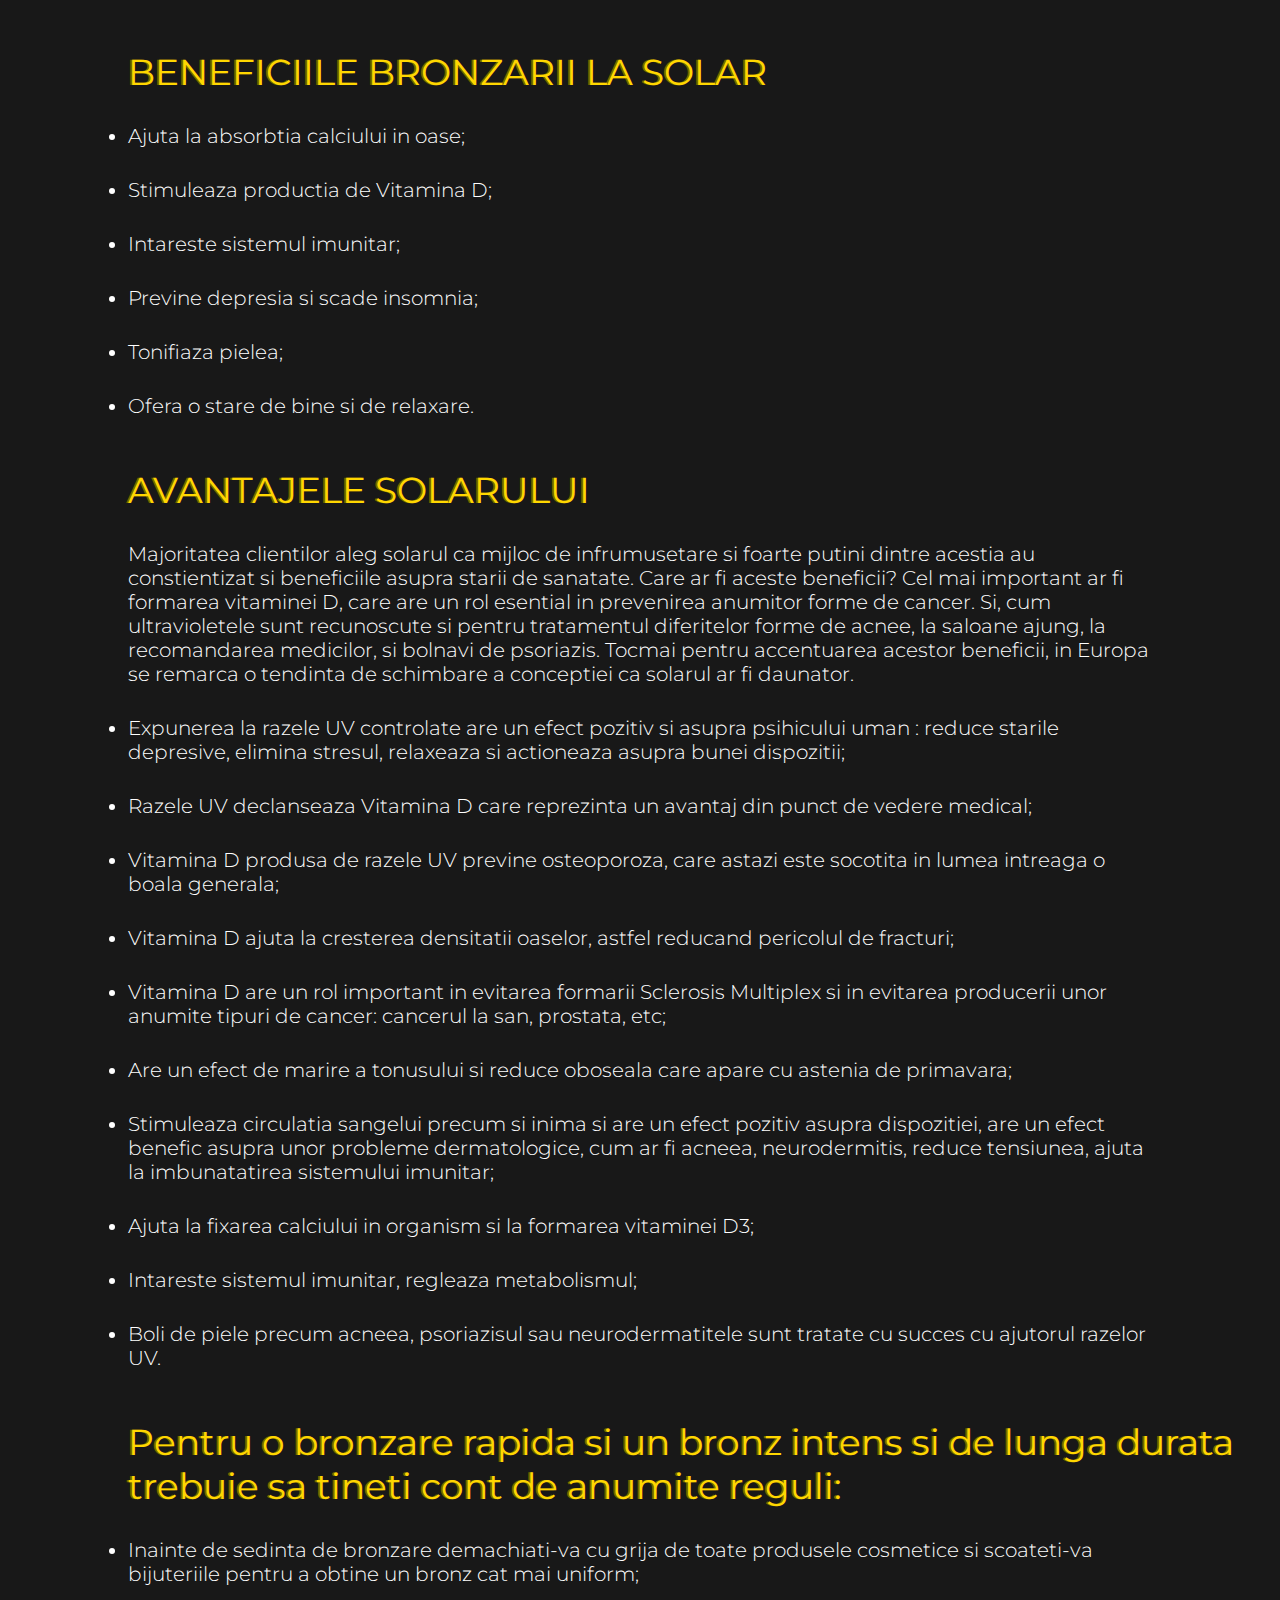
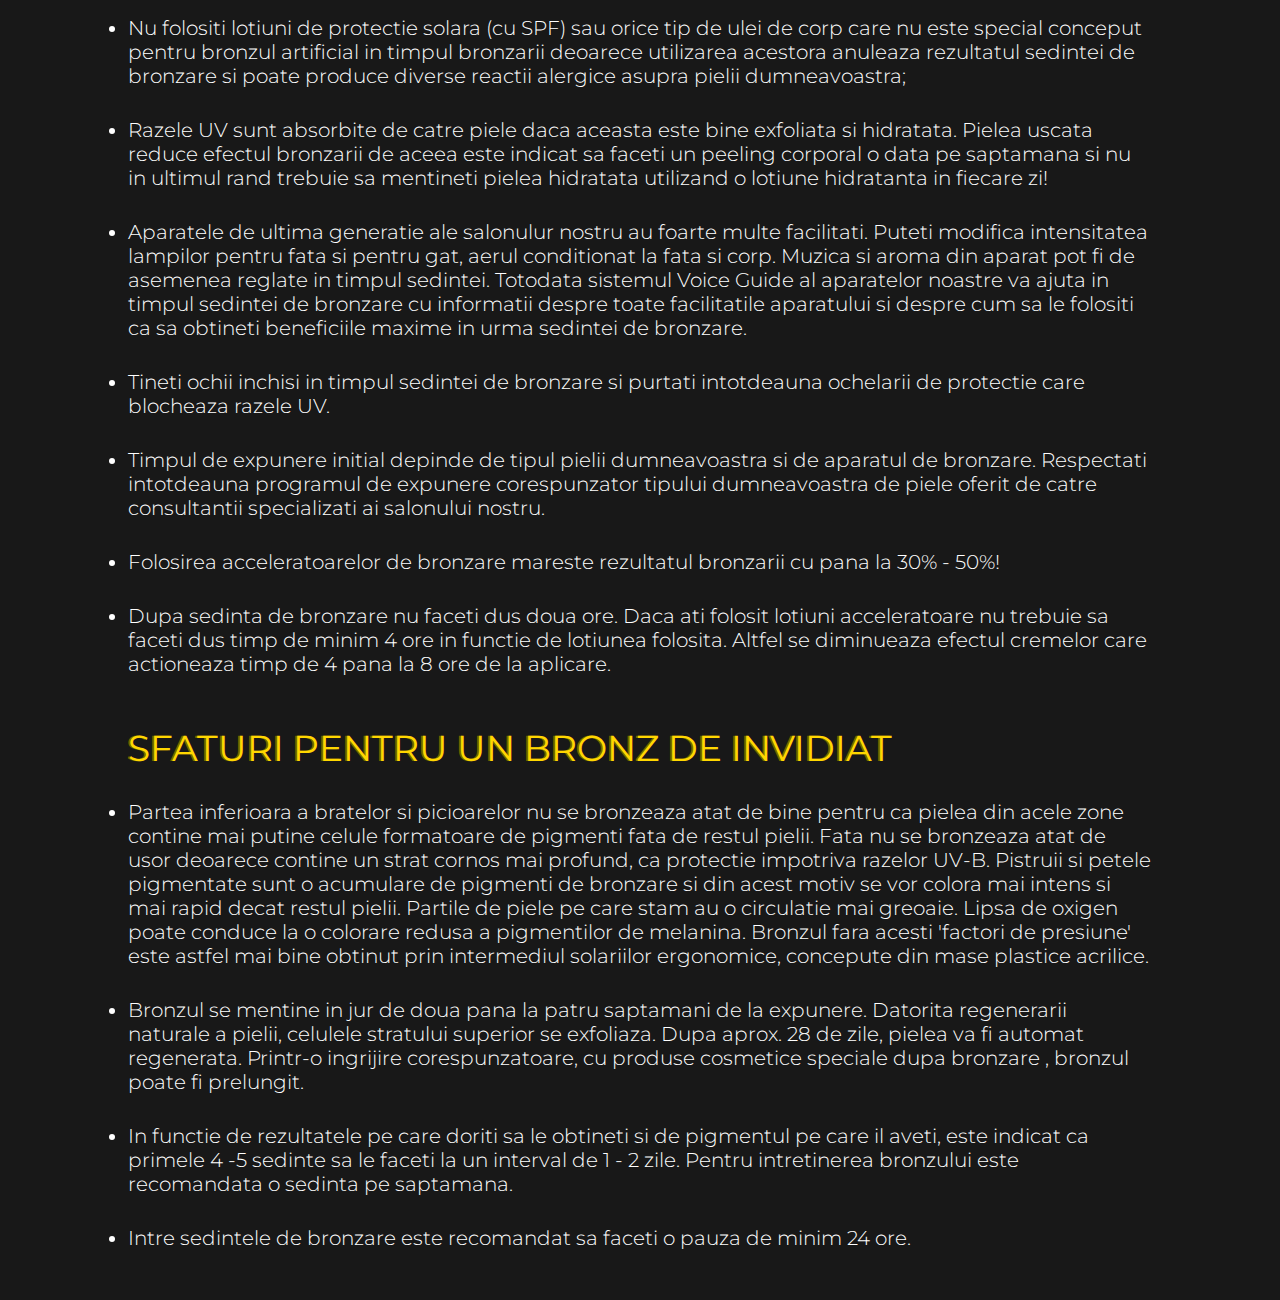
<file: info.html>
<!DOCTYPE html>
<html lang="en">

<head>
    <meta property="og:title" content="Salon de bronzat în Constanța |BEACH PLEASE Tanning Studio" />
    <meta property="og:image" content="https://www.beachplease.ro/img/beach%20please_LOGO_cropped.webp" />
    <meta property="og:type" content="website" />
    <meta property="og:description"
        content="Cele mai calitative servicii, oferite de cel mai profesionist personal. Te așteptăm la sediul nostru de pe strada Lahovari Nr. 151" />
    <meta property="og:locale" content="ro_ro" />

    <meta charset="UTF-8">
    <meta http-equiv="X-UA-Compatible" content="IE=edge">
    <meta name="viewport" content="width=device-width, initial-scale=1.0">
    <link rel="stylesheet" href="./css/main.css">
    <link rel="stylesheet" href="./css/info.css">

    <link rel="icon" type="image/x-icon" href="img/favicon.webp">

    <link rel="preconnect" href="https://fonts.googleapis.com">
    <link rel="preconnect" href="https://fonts.gstatic.com" crossorigin>
    <link
        href="https://fonts.googleapis.com/css2?family=Island+Moments&family=Montserrat:wght@100;300;500;700;900&family=Open+Sans:wght@800&family=Roboto+Mono:wght@400;500;600;700&family=Urbanist:wght@300&display=swap"
        rel="stylesheet">

    <title>Salon de bronzat în Constanța BEACH PLEASE | tanning studio</title>
</head>

<body>
    <h1>BENEFICIILE BRONZARII LA SOLAR</h1>
    <ul>
        <li>Ajuta la absorbtia calciului in oase;</li>
        <li>Stimuleaza productia de Vitamina D;</li>
        <li>Intareste sistemul imunitar;</li>
        <li>Previne depresia si scade insomnia;</li>
        <li>Tonifiaza pielea;</li>
        <li>Ofera o stare de bine si de relaxare.</li>
    </ul>
    <h1>AVANTAJELE SOLARULUI</h1>
    <p>Majoritatea clientilor aleg solarul ca mijloc de infrumusetare si foarte putini dintre acestia au constientizat
        si beneficiile asupra starii de sanatate. Care ar fi aceste beneficii? Cel mai important ar fi formarea
        vitaminei D, care are un rol esential in prevenirea anumitor forme de cancer. Si, cum ultravioletele sunt
        recunoscute si pentru tratamentul diferitelor forme de acnee, la saloane ajung, la recomandarea medicilor, si
        bolnavi de psoriazis. Tocmai pentru accentuarea acestor beneficii, in Europa se remarca o tendinta de schimbare
        a conceptiei ca solarul ar fi daunator.</p>
    <ul>
        <li>Expunerea la razele UV controlate are un efect pozitiv si asupra psihicului uman : reduce starile depresive,
            elimina stresul, relaxeaza si actioneaza asupra bunei dispozitii;</li>
        <li>Razele UV declanseaza Vitamina D care reprezinta un avantaj din punct de vedere medical;</li>
        <li>Vitamina D produsa de razele UV previne osteoporoza, care astazi este socotita in lumea intreaga o boala
            generala;</li>
        <li>Vitamina D ajuta la cresterea densitatii oaselor, astfel reducand pericolul de fracturi;</li>
        <li>Vitamina D are un rol important in evitarea formarii Sclerosis Multiplex si in evitarea producerii unor
            anumite tipuri de cancer: cancerul la san, prostata, etc;</li>
        <li>Are un efect de marire a tonusului si reduce oboseala care apare cu astenia de primavara;</li>
        <li>Stimuleaza circulatia sangelui precum si inima si are un efect pozitiv asupra dispozitiei, are un efect
            benefic asupra unor probleme dermatologice, cum ar fi acneea, neurodermitis, reduce tensiunea, ajuta la
            imbunatatirea sistemului imunitar;</li>
        <li>Ajuta la fixarea calciului in organism si la formarea vitaminei D3;</li>
        <li>Intareste sistemul imunitar, regleaza metabolismul;</li>
        <li>Boli de piele precum acneea, psoriazisul sau neurodermatitele sunt tratate cu succes cu ajutorul razelor UV.
        </li>
    </ul>

    <h1>Pentru o bronzare rapida si un bronz intens si de lunga durata trebuie sa tineti cont de anumite reguli:</h1>
    <ul>
        <li>Inainte de sedinta de bronzare demachiati-va cu grija de toate produsele cosmetice si scoateti-va
            bijuteriile
            pentru a obtine un bronz cat mai uniform;</li>
        <li>Nu folositi lotiuni de protectie solara (cu SPF) sau orice tip de ulei de corp care nu este special conceput
            pentru bronzul artificial in timpul bronzarii deoarece utilizarea acestora anuleaza rezultatul sedintei de
            bronzare si poate produce diverse reactii alergice asupra pielii dumneavoastra;</li>
        <li>Razele UV sunt absorbite de catre piele daca aceasta este bine exfoliata si hidratata. Pielea uscata reduce
            efectul bronzarii de aceea este indicat sa faceti un peeling corporal o data pe saptamana si nu in ultimul
            rand
            trebuie sa mentineti pielea hidratata utilizand o lotiune hidratanta in fiecare zi!</li>
        <li>Aparatele de ultima generatie ale salonulur nostru au foarte multe facilitati. Puteti modifica intensitatea
            lampilor pentru fata si pentru gat, aerul conditionat la fata si corp. Muzica si aroma din aparat pot fi de
            asemenea reglate in timpul sedintei. Totodata sistemul Voice Guide al aparatelor noastre va ajuta in timpul
            sedintei de bronzare cu informatii despre toate facilitatile aparatului si despre cum sa le folositi ca sa
            obtineti beneficiile maxime in urma sedintei de bronzare.</li>
        <li>Tineti ochii inchisi in timpul sedintei de bronzare si purtati intotdeauna ochelarii de protectie care
            blocheaza razele UV.</li>
        <li>Timpul de expunere initial depinde de tipul pielii dumneavoastra si de aparatul de bronzare. Respectati
            intotdeauna programul de expunere corespunzator tipului dumneavoastra de piele oferit de catre consultantii
            specializati ai salonului nostru.</li>
        <li>Folosirea acceleratoarelor de bronzare mareste rezultatul bronzarii cu pana la 30% - 50%!</li>
        <li>Dupa sedinta de bronzare nu faceti dus doua ore. Daca ati folosit lotiuni acceleratoare nu trebuie sa faceti
            dus timp de minim 4 ore in functie de lotiunea folosita. Altfel se diminueaza efectul cremelor care
            actioneaza
            timp de 4 pana la 8 ore de la aplicare.</li>
    </ul>
    <h1>SFATURI PENTRU UN BRONZ DE INVIDIAT</h1>
    <ul>
        <li>Partea inferioara a bratelor si picioarelor nu se bronzeaza atat de bine pentru ca pielea din acele zone
            contine mai putine celule formatoare de pigmenti fata de restul pielii. Fata nu se bronzeaza atat de usor
            deoarece contine un strat cornos mai profund, ca protectie impotriva razelor UV-B. Pistruii si petele
            pigmentate sunt o acumulare de pigmenti de bronzare si din acest motiv se vor colora mai intens si mai rapid
            decat restul pielii. Partile de piele pe care stam au o circulatie mai greoaie. Lipsa de oxigen poate
            conduce la o colorare redusa a pigmentilor de melanina. Bronzul fara acesti 'factori de presiune' este
            astfel mai bine obtinut prin intermediul solariilor ergonomice, concepute din mase plastice acrilice.</li>
        <li>Bronzul se mentine in jur de doua pana la patru saptamani de la expunere. Datorita regenerarii naturale a
            pielii, celulele stratului superior se exfoliaza. Dupa aprox. 28 de zile, pielea va fi automat regenerata.
            Printr-o ingrijire corespunzatoare, cu produse cosmetice speciale dupa bronzare , bronzul poate fi
            prelungit.</li>
        <li>In functie de rezultatele pe care doriti sa le obtineti si de pigmentul pe care il aveti, este indicat ca
            primele 4 -5 sedinte sa le faceti la un interval de 1 - 2 zile. Pentru intretinerea bronzului este
            recomandata o sedinta pe saptamana.</li>
        <li>Intre sedintele de bronzare este recomandat sa faceti o pauza de minim 24 ore.</li>
    </ul>
</body>

</html>
</file>
<file: css/main.css>
*{
    margin:0;
    padding:0;
    box-sizing:border-box; 
    /*font-family: 'Urbanist', sans-serif;*/
    font-family: 'Montserrat', sans-serif;
    --menu-color: #181818;
    --second-color:#FFD700;
    --black-color:rgb(19, 19, 19);
}

body{
   background-color: var(--menu-color);
}

.join-button{
    margin-left: auto;
    margin-right: auto;
    display: block;
    width:200px;
    height:40px;
    background-color: rgba(0, 0, 0, 0.568);
    border:2px solid var(--second-color);
    border-radius: 20px;
    color:var(--second-color);
    box-shadow: 0 0 20px black;
    transition: 0.5s;
}

.join-button:hover{
    transition: 0.3s;
    cursor: pointer;
    margin-top:-5px;
}

#landing-logo{
    max-width:200px;
    margin-left: auto;
    margin-right: auto;
    display: block;
    margin-bottom: 20px;
    border:2px solid var(--second-color);
    border-radius: 10px;
    box-shadow: 0 0 20px black;
}

#title{
    font-size: 40px;
    text-shadow: -1px 0px 0px var(--second-color);
    text-align: center;
    font-family: 'Montserrat', sans-serif;
}
#sub-title{
    font-size: 40px;
    margin-bottom: 20px;
    text-shadow: -1px 0px 0px var(--second-color);
    text-align: center;
    font-family: 'Montserrat', sans-serif;
    font-weight: 300;
}

.landing-area{
    height: 100vh;
}

.fadein{
    opacity: 0;
}
    

.parallax-0{
    /* The image used */
  background-image: url("../img/salon-bronzat-poza-albastra.webp");
  padding-top:20vh;

  /* Set a specific height */
  height: 100vh ; 
width: 100%;
  /* Create the parallax scrolling effect */
  background-attachment: fixed;
  background-position: center;
  background-repeat: no-repeat;
  background-size: cover;
}



.parallax-1{
    /* The image used */
  background-image: url("../img/aparat-bronz.webp");

  /* Set a specific height */
  height: 30vh; 
width: 100%;
  /* Create the parallax scrolling effect */
  background-attachment: fixed;
  background-position: center;
  background-repeat: no-repeat;
  background-size: cover;
}
.parallax-2{
    /* The image used */
  background-image: url("../img/aparat-bronzat-rosu.webp");

  /* Set a specific height */
  height: 10vh; 
width: 100%;
  /* Create the parallax scrolling effect */
  background-attachment: fixed;
  background-position: center;
  background-repeat: no-repeat;
  background-size: cover;
}

.parallax-3{
    /* The image used */
  background-image: url("../img/aparat-bronzat-1.webp");

  /* Set a specific height */
  height: 10vh; 
width: 100%;
  /* Create the parallax scrolling effect */
  background-attachment: fixed;
  background-position: center;
  background-repeat: no-repeat;
  background-size: cover;
}

.page{
    min-height: 100vh;
    background-color: var(--menu-color);
    padding-top: 60px;
}

.gallery-page{
    padding-bottom: 30px;
}

.page-title{
    color:var(--second-color);
    font-size:36px;
    font-weight: 400;
    text-shadow: -2px 0 0 #756300;
    margin-left: 10vw;
}

.page-content{
    width:100%;
    display: flex;
    flex-flow: row nowrap;
    align-items: center;
}

.page-content-left{
    flex-grow: 1;
    flex: 1 1 0px;
    
    min-width: 0;

}
.page-content p{
    text-align: left;
    max-width:500px;
    margin-left: 10vw;
    color:white;
    margin-top:30px;
    font-size: 25px;
    font-weight: 300;
}
.page-content-right{
    flex-grow: 1;
    flex: 1 1 0px;
    
    min-width: 0;
}

.page-img{
    width:270px;
    margin-left: calc(50% - 135px);
    box-shadow: 0px 0px 10px var(--second-color);
}

.gallery-title{
    margin-left: 0;
    text-align: center;
    margin-bottom: 20px;
}

.brands-page{
    min-height:0;
    padding-bottom: 20px;
}

.fl1{
    
    flex-basis: 0;
}

.mapouter{
    margin-left: calc(50% - 15vw);
    padding-top:calc(50vh - 15vw - 104px);
    max-width: 400px;
    height: 400px;
}
#gmap{
    width: 30vw;
    height: 30vw;
}

.contact-form a{
    text-decoration: none;
    color:rgb(115, 211, 255);
}


i{
    color:var(--second-color);
    padding-right: 15px;
}

.brand{
    max-width:400px;
    margin-left: calc(50% - 200px);
    margin-bottom: 40px;
}


@media screen and (max-width: 900px) {
    .page-content p{
        font-size:20px;
    }
    .map-page{
        flex-direction: column;
    }
    .map-page-title{
        text-align: center;
        margin-left: 0;
    }

    .map-page p{
        font-size:20px;
        margin-bottom: 30px;
        text-align: justify;
        margin-left: 20px;
        margin-right: 20px;
    }

    #gmap{
        width: 90vw;
        height: 90vw;
    }

    .mapouter{
        padding-top:20px;
        margin-left:0;
        max-width: 90vw;
        height: 400px;
    }
  }

  @media screen and (max-width: 680px) {
      .gallery-title{
          margin-bottom:10vh;
          padding-top:20vh;
      }

      .parallax{
          background-attachment: scroll;
      }

      .brand{
        max-width:90vw;
        margin-left:5vw;
    }
    
    .page-content p{
        font-size:20px;
        margin-bottom: 30px;
        text-align: justify;
        margin-left: 20px;
        margin-right: 20px;
    }
    .map-page p{
        font-size:4vw;
    }
    
    .page-content{
        flex-direction: column;

    }
    .page-title{
        text-align: center;
        margin-left: 0;
    }
    .hide-on-mobile{
        display: none;
    }
  }
</file>
<file: css/info.css>
h1{
    color:var(--second-color);
    font-size:36px;
    font-weight: 400;
    text-shadow: -2px 0 0 #756300;
    margin-left: 10vw;
    padding-top: 50px;
}

li, p{
    text-align: left;
    margin-right: 10vw;
    margin-left: 10vw;
    color:white;
    margin-top:30px;
    font-size: 20px;
    font-weight: 300;
}

body{
    padding-bottom: 50px;
}

@media screen and (max-width: 900px) {
    h1{
        font-size: 20px;
    }
}

@media screen and (max-width: 680px) {
    h1{
        text-align: center;
        margin-left: 0;
        margin-right:0;
    }
}
</file>
